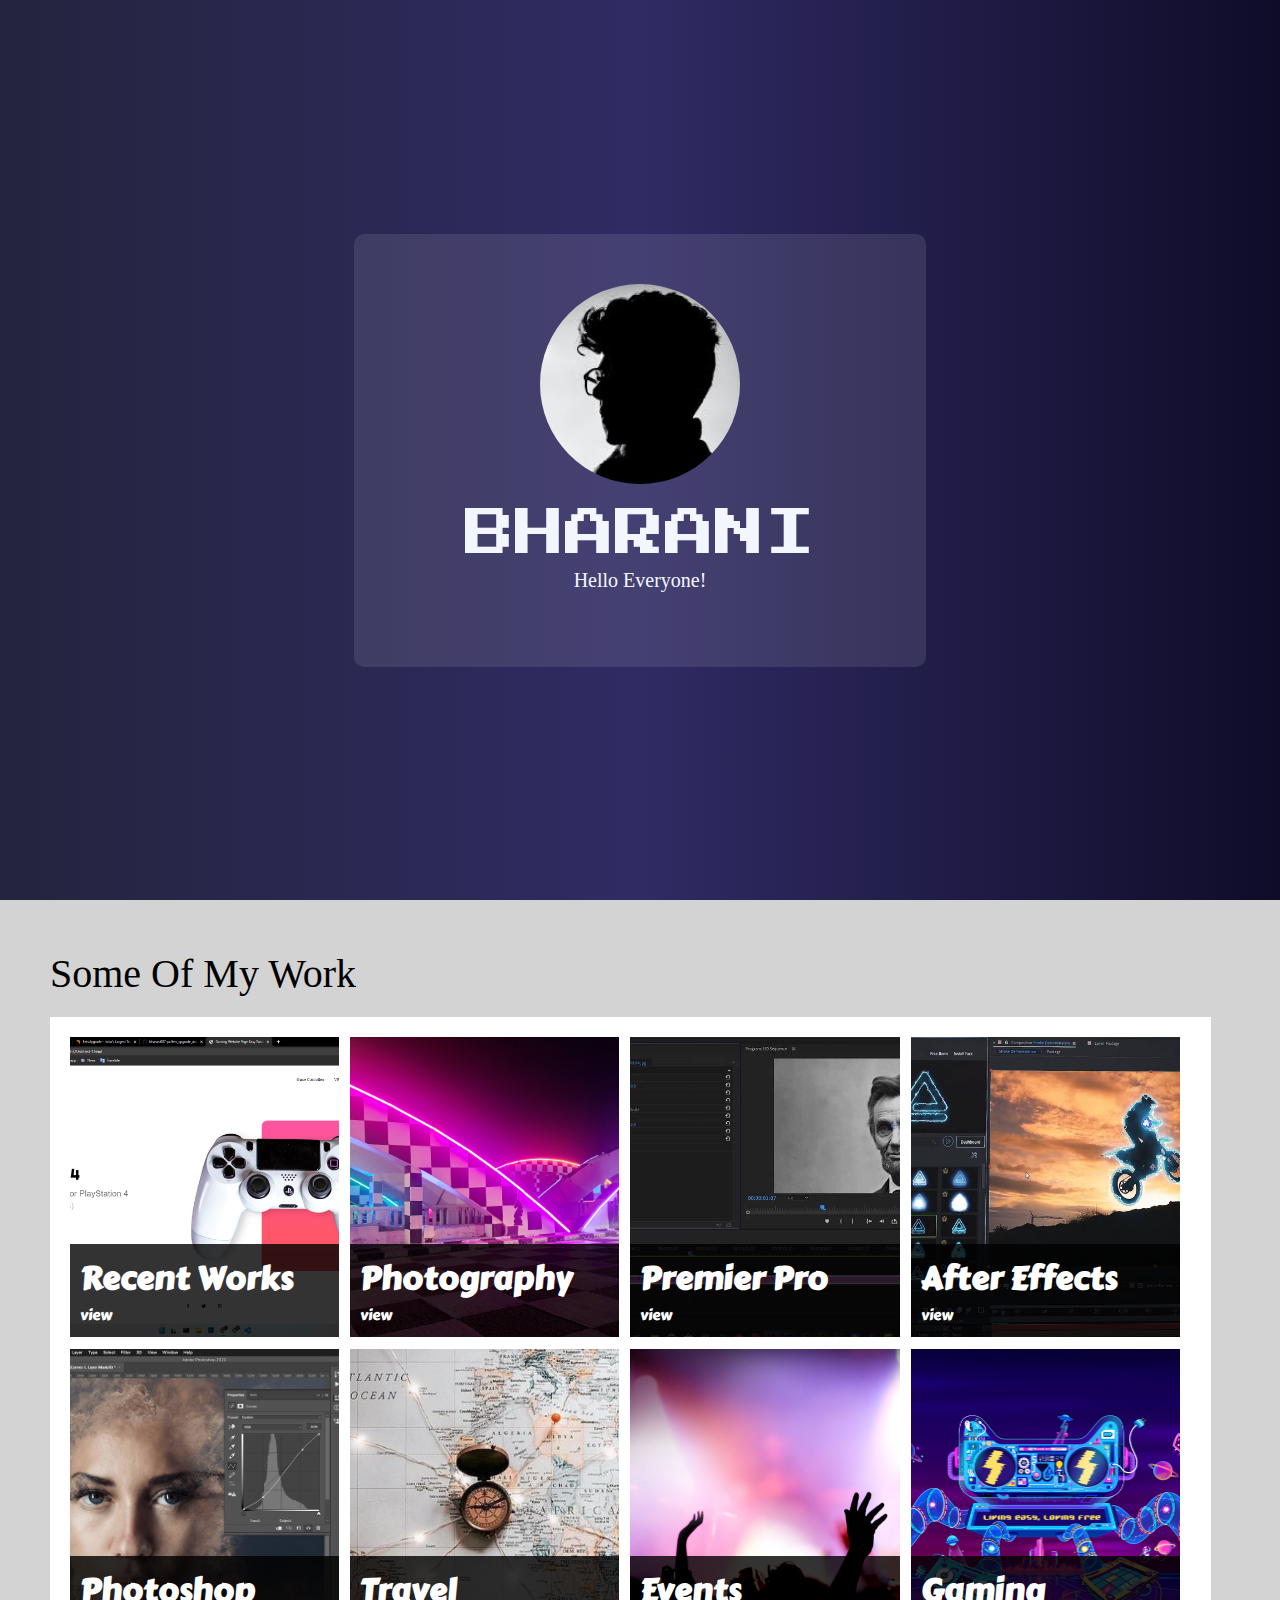
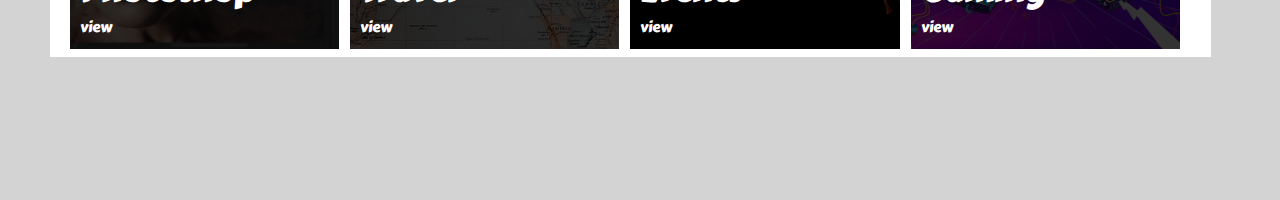
<file: portfolio/index.html>
<!DOCTYPE html>
<html lang="en">
<head>
    <title>Portfolio</title>
    <link rel="icon" href="portfolio.ico">
    <link rel="stylesheet" href="style.css">
    <link rel="stylesheet" href="https://cdnjs.cloudflare.com/ajax/libs/font-awesome/6.1.2/css/all.min.css" integrity="sha512-1sCRPdkRXhBV2PBLUdRb4tMg1w2YPf37qatUFeS7zlBy7jJI8Lf4VHwWfZZfpXtYSLy85pkm9GaYVYMfw5BC1A==" crossorigin="anonymous" referrerpolicy="no-referrer" />
</head>
<body>

    <section class="profile">

        <div class="profile_child">
            <div class="pro_image">
                <img class="pro_img" src="pro.jpg" alt="">
            </div>
            <div>
                <h1 class="name">BHARANI</h1>
                <h2 class="title">Hello Everyone!</h2>
            </div>

            <div class="icons">
                <i class="fa-brands fa-square-facebook" ></i>
                <i class="fa-brands fa-square-youtube"></i>
                <i class="fa-brands fa-square-twitter"></i>
                <i class="fa-brands fa-square-github"></i>
                <i class="fa-brands fa-linkedin"></i>
            </div>
            
        </div>
    </section>
    

    <section class="project">
       
        <div><h1 class="section_title">some of my work</h1></div>

        <div class="works">
            <div class="work">
                <div class="work_detail">
                    <h1>Recent Works</h1>
                    <h2 class="link">view</h2>
                </div>                
            </div>
            <div class="work">
                <div class="work_detail">
                    <h1>Photography</h1>
                    <h2 class="link">view</h2>
                </div>
                
            </div>
            <div class="work">
                <div class="work_detail">
                    <h1>Premier Pro</h1>
                    <h2 class="link">view</h2>
                </div>
                
            </div>
            <div class="work">
                <div class="work_detail">
                    <h1>After Effects</h1>
                    <h2 class="link">view</h2>
                </div>                
            </div>
            <div class="work">
                <div class="work_detail">
                    <h1>Photoshop</h1>
                    <h2 class="link">view</h2>
                </div>                
            </div>
            <div class="work">
                <div class="work_detail">
                    <h1>Travel</h1>
                    <h2 class="link">view</h2>
                </div>                
            </div>
            <div class="work">
                <div class="work_detail">
                    <h1>Events</h1>
                    <h2 class="link">view</h2>
                </div>                
            </div>
            <div class="work">
                <div class="work_detail">
                    <h1>Gaming</h1>
                    <h2 class="link">view</h2>
                </div>                
            </div>

            

        </div>
    </section>
</body>
</html>
</file>
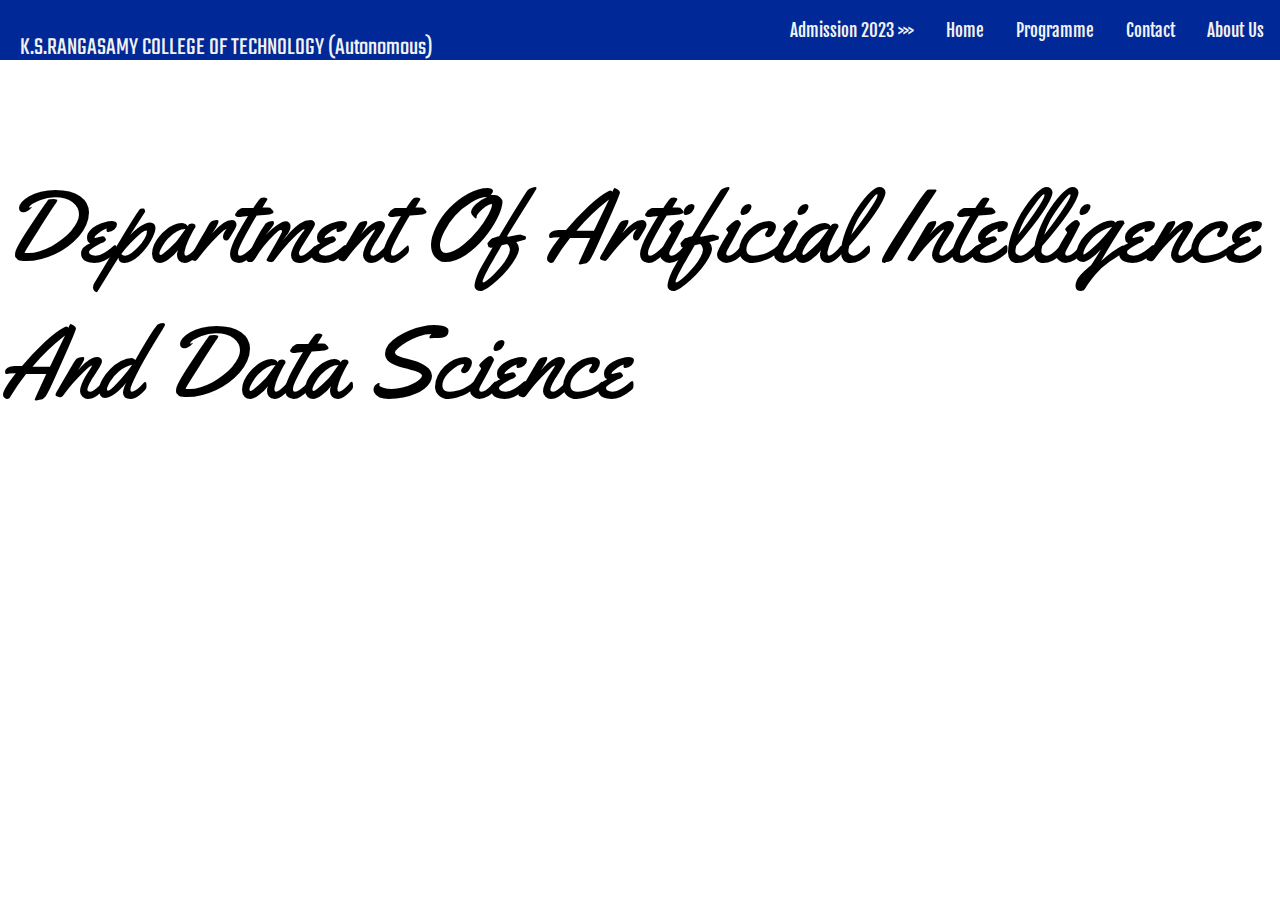
<file: web page/index.html>
<!DOCTYPE html>
<html lang="en">
    <style>
        @import url('https://fonts.googleapis.com/css2?family=Teko:wght@600&display=swap');
        @import url('https://fonts.googleapis.com/css2?family=Fjalla+One&display=swap');
        @import url('https://fonts.googleapis.com/css2?family=Yellowtail&display=swap');
      </style>
<head>
    <meta charset="UTF-8">
    <meta http-equiv="X-UA-Compatible" content="IE=edge">
    <meta name="viewport" content="width=device-width, initial-scale=1.0">
    <link rel="stylesheet" href="style.css">
    <title>KSRCT</title>
</head>
<body>
    <div class="navbar">
         <p>K.S.RANGASAMY COLLEGE OF TECHNOLOGY (Autonomous)</p>
        <a href="https://ksrct.ac.in/about-us/">About Us</a>
        <a href="https://ksrct.ac.in/contact-us/">Contact</a>
        <a href="https://ksrct.ac.in/programmes/">Programme</a>
        <a href="">Home</a>
        <a id="ad" href="">Admission 2023 >>></a>
    </div>
    <div>
    </div>
    <p id="dept">Department Of Artificial Intelligence And Data Science</p>
</body>
</html>
</file>
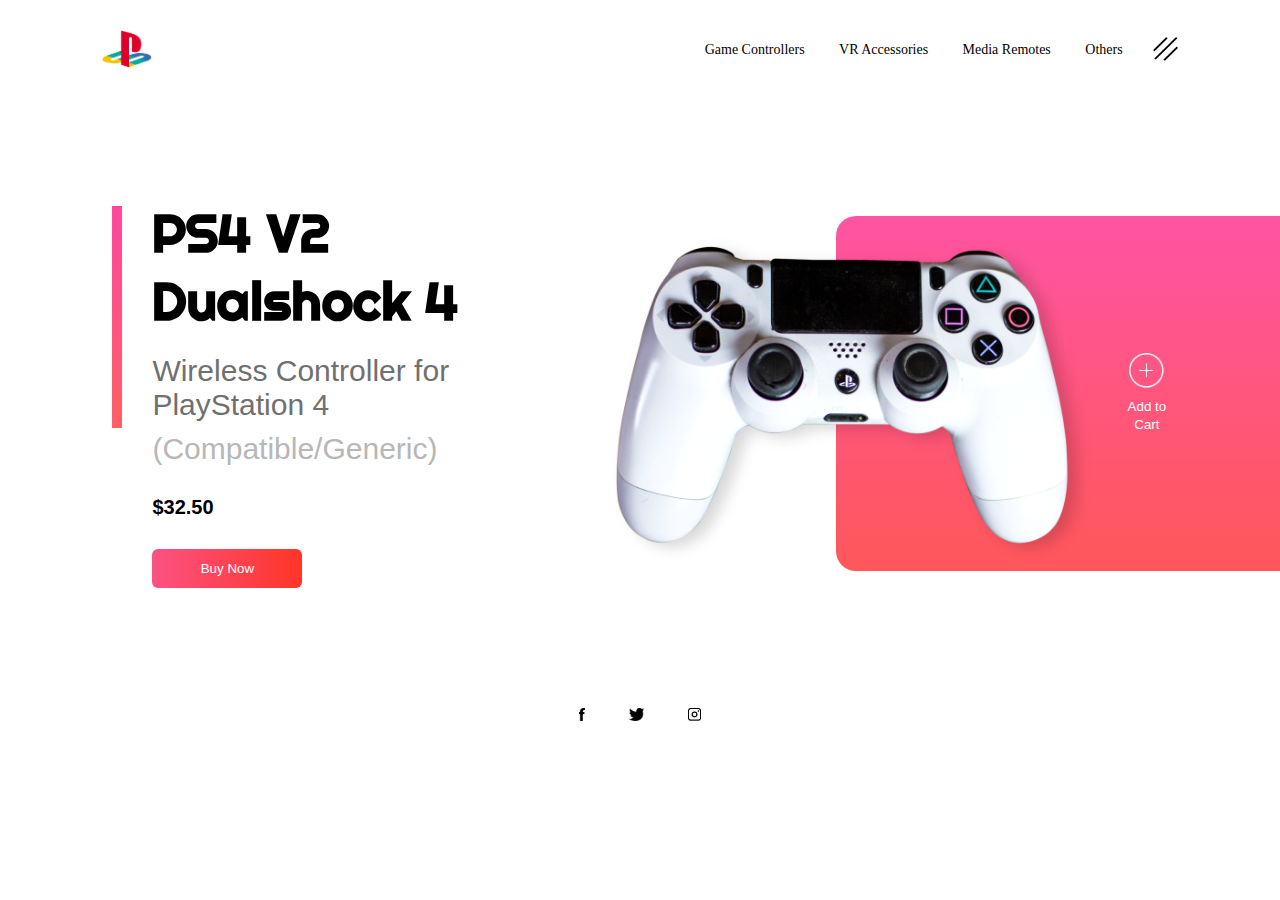
<file: html-4/Untitled-1.html>
<!DOCTYPE html>
<html>
<head>
   <meta name="viewport" content="width=device-width, initial-scale=1.0">
   <title>Gaming Website Page Easy Tutorials</title>
   <link rel="stylesheet" href="style.css">
</head>
<body>
<div class="container">
<div class="navbar">
<img src="logo.png" class="logo">
 <nav>
     <ul>
        <li><a href=""> Game Controllers </a></li>
        <li><a href=""> VR Accessories </a></li>
        <li><a href=""> Media Remotes </a></li>
        <li><a href=""> Others </a></li>
        </ul>
 </nav>
 <img src="menu.png" class= "menu-icon">
</div>
 <div class="row"> 
    <div class="col-1">
    <h2>PS4 V2 <br> Dualshock 4</h2>
    <h3>Wireless Controller for PlayStation 4</h3>
    <p>(Compatible/Generic)</p>
    <h4>$32.50</h4>
    <button type="button">Buy Now<img src="arrow.png"></button>
 </div> 
    <div class="col-2">
        <img src="controller.png" class="controller">
        <div class="color-box"> </div>
       <div class="add-btn">
            <img src="add.png">
            <p><small>Add to Cart</small></p>
       </div>
    </div>
 </div>
<div class="social-links">
    <img src="fb.png">
    <img src="tw.png">
    <img src="ig.png">
</div>
</div>

</body>
</html>
</file>
<file: portfolio/style.css>
@import url('https://fonts.googleapis.com/css2?family=Press+Start+2P&display=swap');
@import url('https://fonts.googleapis.com/css2?family=Carter+One&display=swap');
@import url('https://fonts.googleapis.com/css2?family=Carter+One&display=swap');

*{
    margin: 0px;
    padding: 0px;
}

.profile{
    height: 100vh;
    width: 100%;
    display: flex;
    justify-content: center;
    align-items: center;    
    background: -webkit-linear-gradient(to right, #24243e, #302b63, #0f0c29);  /* Chrome 10-25, Safari 5.1-6 */
    background: linear-gradient(to right, #24243e, #302b63, #0f0c29); /* W3C, IE 10+/ Edge, Firefox 16+, Chrome 26+, Opera 12+, Safari 7+ */

}

.profile_child{
    width: 40%;    
    background-color: rgba(255, 255, 255, .1);
    padding: 50px 30px;
    display: flex;
    flex-direction: column;
    align-items: center;
    row-gap: 25px;
    text-align: center;
    border-radius: 10px;
}



.pro_image{
    height: 200px;
    width: 200px;
    border-radius: 50%;
    overflow: hidden;

}

.pro_img{
    width: 100%;
    
}

.name{  
    font-size: 50px;
    font-family: 'Press Start 2P', cursive;
    font-weight: 400;
    color: #F2F7FF;
    padding-bottom: 10px;
}

.title{
    font-size: 20px;
    font-family: Varela Round;
    color: #F2F7FF;
    font-weight: 100;
    
}
.section_title{
    font-size: 20px;
    font-family: 'Carter One', cursive;
    color: #000000;
    font-weight: 100;
    
}

.icons{
    font-size: 30px;
    color: #F2F7FF;
    display: flex;
    column-gap: 20px;
}

i{
    cursor: pointer;
}


/* project css */

.project{
    
    height: 100vh;
    width: 100%;
    padding: 50px;
    box-sizing: border-box;
    background-color:  lightgray;
    display: flex;
    flex-direction: column;
    row-gap: 20px;
}

.section_title{    
    font-family: Varela Round;
    font-size: 40px;
    text-transform: capitalize;
    font-weight: 200;
    box-sizing: border-box;
}

.works{
    
    width: 95%;
    background-color: white;
    padding: 20px; 
    column-gap: 1%;
    display: flex;  
    flex-wrap: wrap;
    background-size: cover;
    background-position: center;
    row-gap: 2%;
   
   
}

.work{
    height: 300px;
    width: 24%;    
    background-color: red;
    background-size: cover;
    background-position: center;
    display: flex;
    align-items: flex-end;
}

.work_detail{
    background-color: rgba(0, 0, 0, .8);
    min-height: 0%;
    width: 100%;
    padding: 10px;
    font-family: 'Carter One', cursive;
    font-weight: 100;
    color: white; 
    transition: .3s;
    cursor: pointer;
}

.work_detail:hover{
    min-height: 40%;
}

.link{
    font-size: 15px;
    font-weight: 100;
    cursor: pointer;
}

.link:hover{
    text-decoration: underline;
}


.work:nth-child(1){
    background-image: url(RW.png);

}

.work:nth-child(2){
    background-image: url(napier.jpeg);

}

.work:nth-child(3){
    background-image: url(premier.jpg);

}

.work:nth-child(4){
    background-image: url(ae.jpg);

}

.work:nth-child(5){
    background-image: url(ps.png);

}

.work:nth-child(6){
    background-image: url(travel.jpeg);

}

.work:nth-child(7){
    background-image: url(event.jpg);

}

.work:nth-child(8){
    background-image: url(gaming.jpg);

}
</file>
<file: web page/style.css>
body{
    margin: 0%;
}
img{
    width: 60px;
    height: 40px;
}
.navbar {
    background-color: rgb(0, 40, 150);
    overflow: hidden;
    margin-bottom: 2%;
    height: 60px;
  }
  
.navbar a {
    float: right;
    color: #f2f2f2;
    text-align: center;
    padding: 20px 16px;
    text-decoration: none;
    font-size: 17px;
    flex-direction:reverse;
    font-family: 'Fjalla One', sans-serif;
  }
  #ad{
    color: #f2f2f2;
    text-align: center;
    padding: 20px 16px;
    text-decoration: none;
    font-size: 17px;
    flex-direction:reverse;
    font-family: 'Fjalla One', sans-serif;
  }
  .navbar p {
    float: left;
    color: #f2f2f2;
    text-align:center;
    padding: 5px 20px;
    text-decoration: none;
    font-size: 25px;
    font-family: 'Teko', sans-serif;
  }
  
  .navbar a:hover {
    background-color: rgb(236, 120, 25);
    color: rgb(255, 255, 255);
  }
  #dept{
    font-family: 'Yellowtail', cursive;
    font-size: 100px;
  }
</file>
<file: html-4/style.css>
@import url('https://fonts.googleapis.com/css2?family=Mouse+Memoirs&family=Righteous&family=Secular+One&display=swap');
*{
    margin: 0;
    padding: 0;
    font-family: sans-serif;
    }
    .container{
    width: 100%;
    min-height: 100vh;
    padding-left: 8%;
    padding-right: 8%;
    box-sizing: border-box;
    overflow: hidden;
    }
    .navbar{
    width: 100%;
    display: flex;
    align-items: center;
    }
    .navbar{
        width: 100%;
        display: flex;
        align-items: center
        }
        .logo{
        width: 50px;
        cursor: pointer;
        margin: 30px 0;
        }
        .menu-icon{
        width: 25px;
        cursor: pointer;
        }
        nav{
            flex: 1;
            text-align: right;
            }
            nav ul li{
            list-style: none;
            display: inline-block;
            margin-right: 30px;
            }
            nav ul li a{
            font-family:"Mouse+Memoirs";
            text-decoration: none;
            color: #000;
            font-size: 14px;
            }
            nav ul li a:hover{
                color: aqua;
            }
            .row{
                display: flex;
                justify-content: space-between;
                align-items: center;
                margin: 100px 0;
                }
                .col-1{
                flex-basis: 40%;
                position: relative;
                margin-left: 50px;
                }
                .col-1 h2{
                font-family:"Righteous" ;
                font-size: 54px;
                }
                .col-1 h3{
                    font-size: 30px;
                    color: #707070;
                    font-weight: 100;
                    margin: 20px 0 10px;
                    }
.col-1 p{
font-size: 30px;
 color: #b7b7b7;
font-weight: 100; 
}
.col-1 h4{
margin: 30px 0;
font-size: 20px ;
}
button{
    width: 150px ;
    border: 0;
    padding: 12px 10px;
    outline: none;
    color: #fff;
    background: linear-gradient(to right ,#fb5283, #ff3527);
    border-radius: 6px;
    cursor: pointer;
   transition: width 0.5s;
}
button img{
    width: 50px;
    display: none;
}
button:hover img{
    display: block;
}
button:hover{
    width: 160px;
    display: flex;
    align-items: center;
    justify-content: space-between;
}
.col-1 ::after{
content: '';
width: 10px;
height: 57%;
background: linear-gradient(#ff469f,#ff6062);
position: absolute;
left: -40px;
top: 8px;
}
.col-2{
    position: relative;
    flex-basis: 60%;
    display: flex;
    align-items: center;
}
.col-2 .controller{
    width: 90%;
}
.color-box{
     position: absolute;
     right: 0;
     top: 0;
     background: linear-gradient(#ff54a2,#ff575a);
     border-radius: 20px 0 0 20px;
     height: 100%;
     width: 80%;
     z-index:-1 ;
     transform: translate(150px);
}
.add-btn img{
    width: 35px;
    margin-bottom: 5px;
}
.add-btn{
    text-align: center;
    color: #fff ;
    cursor: pointer;
}
.social-links img{
    height: 13px;
    margin: 20px;
    cursor: pointer;
}
.social-links {
    text-align: center;
}
</file>
